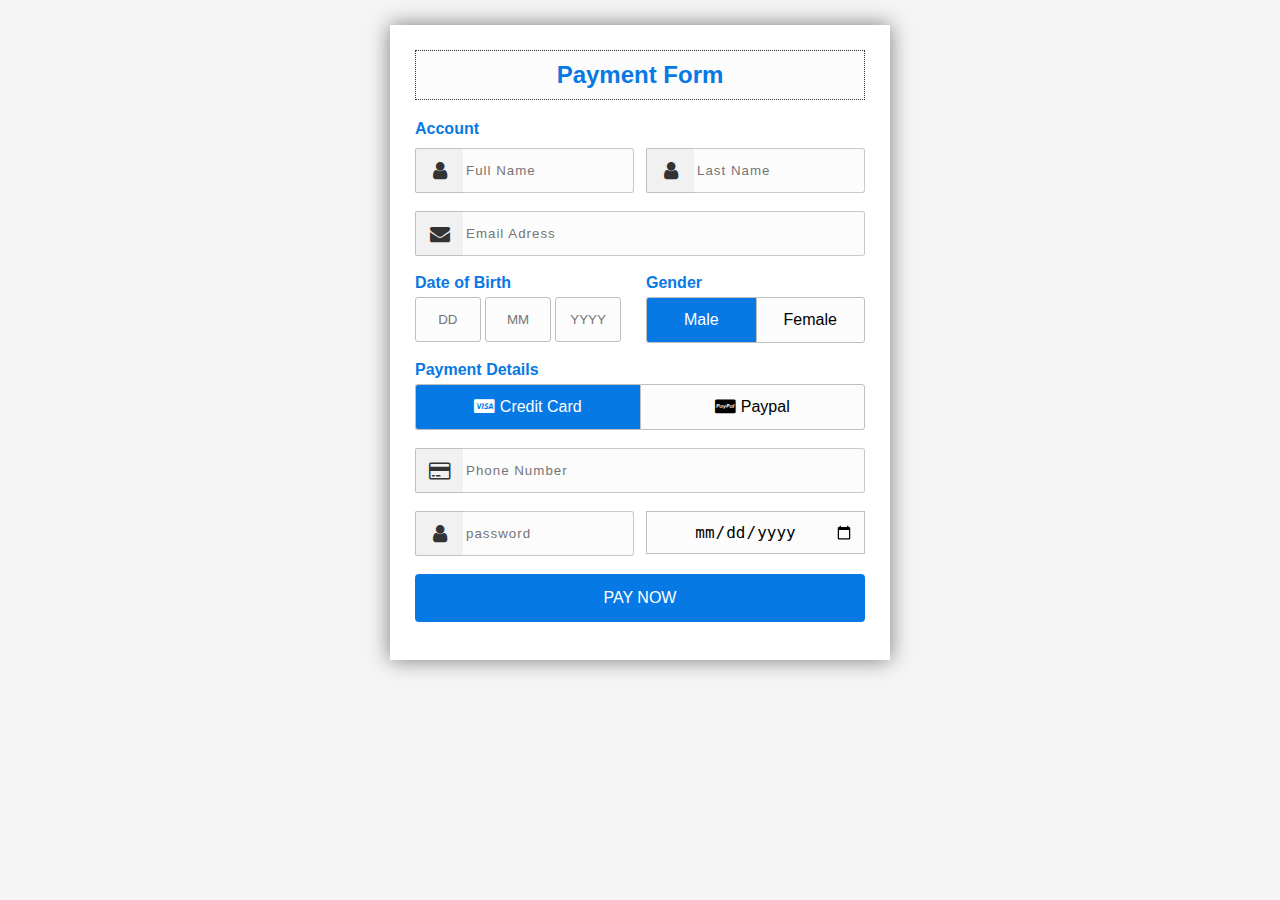
<file: payment.html>
<!DOCTYPE html>
<html lang="en" dir="ltr">

<head>
  <meta charset="utf-8">
  <title>Payment</title>
  <link rel="stylesheet" href="css/payment.css">
  <link href="https://stackpath.bootstrapcdn.com/font-awesome/4.7.0/css/font-awesome.min.css" rel="stylesheet" integrity="sha384-wvfXpqpZZVQGK6TAh5PVlGOfQNHSoD2xbE+QkPxCAFlNEevoEH3Sl0sibVcOQVnN" crossorigin="anonymous">
</head>

<body>
  <section class="payment-package">
    <div class="wrapper">
      <h2>Payment Form</h2>
      <form action="connect.php" method="POST">
        <h4>Account</h4>
        <div class="input-group">
          <div class="input-box">
            <input type="text" placeholder="Full Name" required class="name" name="firstName">
            <i class="fa fa-user icon"></i>
          </div>
          <div class="input-box">
            <input type="text" placeholder="Last Name" required class="name" name="lasttName">
            <i class="fa fa-user icon"></i>
          </div>
        </div>
        <div class="input-group">
          <div class="input-box">
            <input type="email" placeholder="Email Adress" required class="name" name="email">
            <i class="fa fa-envelope icon"></i>
          </div>
        </div>
        <div class="input-group">
          <div class="input-box">
            <h4>
              Date of Birth</h4>
            <input type="text" placeholder="DD" class="dob">
            <input type="text" placeholder="MM" class="dob">
            <input type="text" placeholder="YYYY" class="dob">
          </div>
          <div class="input-box">
            <h4>
              Gender</h4>
            <input type="radio" id="b1" name="gendar" value="m" checked class="radio">
            <label for="b1">Male</label>
            <input type="radio" id="b2" name="gendar" value="f" class="radio">
            <label for="b2">Female</label>
          </div>
        </div>
        <div class="input-group">
          <div class="input-box">
            <h4>
              Payment Details</h4>
            <input type="radio" name="pay" id="bc1" checked class="radio">
            <label for="bc1"><span><i class="fa fa-cc-visa"></i> Credit Card</span></label>
            <input type="radio" name="pay" id="bc2" class="radio">
            <label for="bc2"><span><i class="fa fa-cc-paypal"></i> Paypal</span></label>
          </div>
        </div>
        <div class="input-group">
          <div class="input-box">
            <input type="tel" placeholder="Phone Number" required class="name" name="number">
            <i class="fa fa-credit-card icon"></i>
          </div>
        </div>
        <div class="input-group">
          <div class="input-box">
            <input type="tel" placeholder="password" required class="name" name="password">
            <i class="fa fa-user icon"></i>
          </div>
          <div class="input-box">
              <input class="date" type="date" id="date" name="date">

          </div>
        </div>
        <div class="input-group">
          <div class="input-box">
            <button type="submit">PAY NOW</button>
          </div>
        </div>
      </form>
    </div>
  </section>

</body>

</html>
</file>
<file: css/payment.css>
*{
  margin: 0;
  padding: 0;
  box-sizing: border-box;

}
body{

    background-color: #f5f5f5;
    font-family: Arial, Helvetica, sans-serif;
}
.wrapper{
    background-color: #fff;
    width: 500px;
    padding: 25px;
    margin: 25px auto 0;
    box-shadow: 0px 0px 20px rgba(0,0,0,0.5);
}
.wrapper h2{
    background-color: #fcfcfc;
    color: #0779e4;
    font-size: 24px;
    padding: 10px;
    margin-bottom: 20px;
    text-align: center;
    border: 1px dotted #333;
}
h4{
    padding-bottom: 5px;
    color: #0779e4;
}
.input-group{
    margin-bottom: 8px;
    width: 100%;
    position: relative;
    display: flex;
    flex-direction: row;
    padding: 5px 0;
}
.input-box{
    width: 100%;
    margin-right: 12px;
    position: relative;
}
.input-box:last-child{
    margin-right: 0;
}
.name{
    padding: 14px 10px 14px 50px;
    width: 100%;
    background-color: #fcfcfc;
    border: 1px solid #00000033;
    outline: none;
    letter-spacing: 1px;
    transition: 0.3s;
    border-radius: 3px;
    color: #333;
}
.name:focus, .dob:focus{
    -webkit-box-shadow:0 0 2px 1px #cffffe;
    -moz-box-shadow:0 0 2px 1px #cffffe;
    box-shadow: 0 0 2px 1px #cffffe;
    border: 1px solid #0779e4;
}

.input-box .icon{
    width: 48px;
    display: flex;
    justify-content: center;
    align-items: center;
    position: absolute;
    top: 0px;
    left: 0px;
    bottom: 0px;
    color: #333;
    background-color: #f1f1f1;
    border-radius: 2px 0 0 2px;
    transition: 0.3s;
    font-size: 20px;
    pointer-events: none;
    border: 1px solid #00000033;
    border-right: none;
}
.name:focus + .icon{
    background-color: #0779e4;
    color: #fff;
    border-right: 1px solid #0779e4;
    border: none;
    transition: 1s;
}
.dob{
    width: 30%;
    padding: 14px;
    text-align: center;
    background-color: #fcfcfc;
    transition: 0.3s;
    outline: none;
    border: 1px solid #c0bfbf;
    border-radius: 3px;
}
.radio{
    display: none;
}
.input-box label{
    width: 50%;
    padding: 13px;
    background-color: #fcfcfc;
    display: inline-block;
    float: left;
    text-align: center;
    border: 1px solid #c0bfbf;
}
.input-box label:first-of-type{
    border-top-left-radius: 3px;
    border-bottom-left-radius: 3px;
    border-right: none;
}
.input-box label:last-of-type{
    border-top-right-radius: 3px;
    border-bottom-right-radius: 3px;
}
.radio:checked + label{
    background-color: #0779e4;
    color: #fff;
    transition: 0.5s;
}
.input-box select{
    display: inline-block;
    width: 50%;
    padding: 12px;
    background-color: #fcfcfc;
    float: left;
    text-align: center;
    font-size: 16px;
    outline: none;
    border: 1px solid #c0bfbf;
    cursor: pointer;
    transition: all 0.2s ease;
}
.input-box select:focus{
    background-color: #0779e4;
    color: #fff;
    text-align: center;
}
.date{
  display: inline-block;
  width: 100%;
  padding: 10px;
  background-color: #fcfcfc;
  float: left;
  text-align: center;
  font-size: 16px;
  outline: none;
  border: 1px solid #c0bfbf;
  cursor:text;
  transition: all 0.2s ease;
}
.date:hover{
border: 1px solid #0779e4;
}
button{
    width: 100%;
    background: transparent;
    border: none;
    background: #0779e4;
    color: #fff;
    padding: 15px;
    border-radius: 4px;
    font-size: 16px;
    transition: all 0.35s ease;
}
button:hover{
    cursor: pointer;
    background: #002366;
}
</file>
